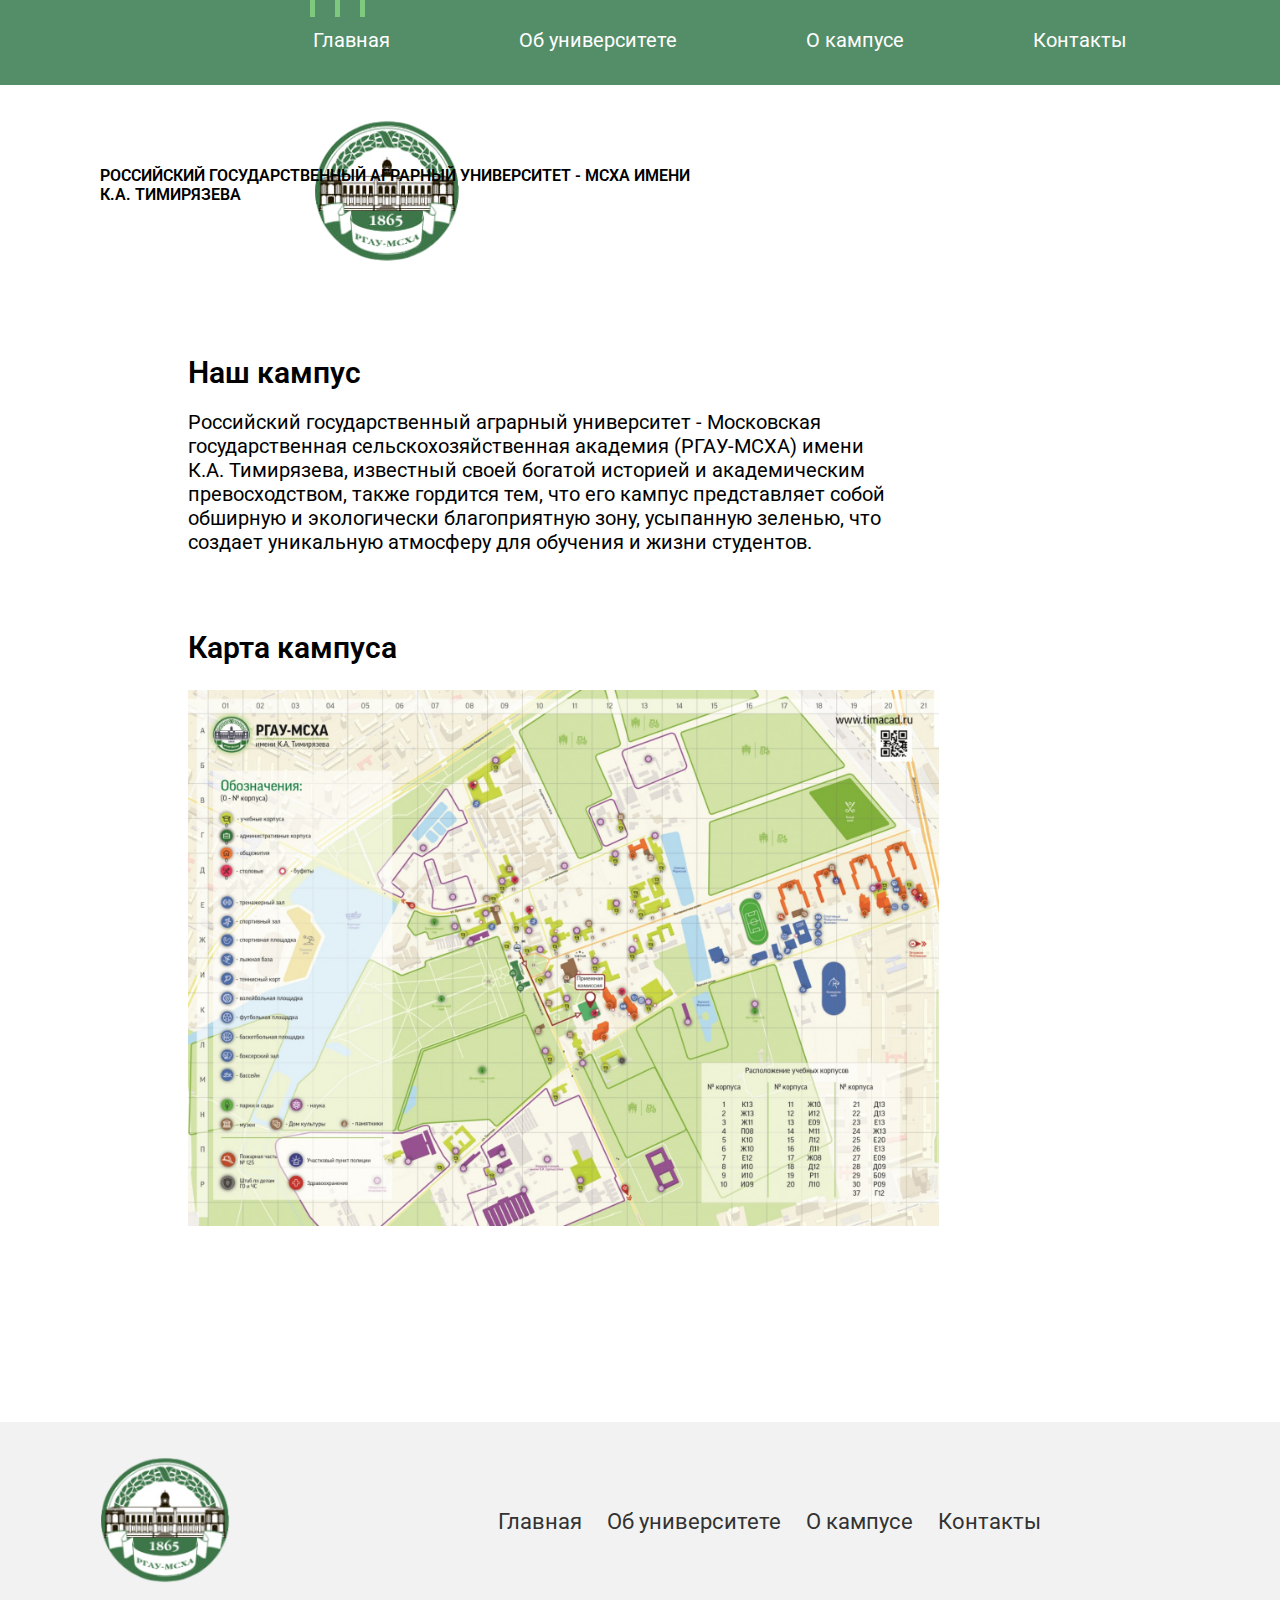
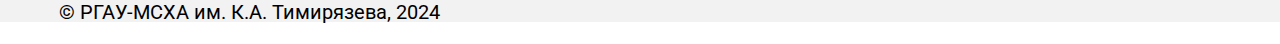
<file: index.html>
<!DOCTYPE html>
<html lang="en">
<head>
  <meta charset="UTF-8">
  <meta name="viewport" content="width=device-width, initial-scale=1.0">
  <title>Ознакомление с кампусом - РГАУ-МСХА имени К.А. Тимирязева</title>
  <link rel="stylesheet" href="style.css">
  <link rel="preconnect" href="https://fonts.googleapis.com">
  <link rel="preconnect" href="https://fonts.gstatic.com" crossorigin>
  <link href="https://fonts.googleapis.com/css2?family=Roboto&display=swap" rel="stylesheet">
</head>
<body>
  <div class="page">
    <header>
      <div class="grass-container">
        <div class="grass"></div>
        <div class="grass"></div>
        <div class="grass"></div>
   </div>
      <nav>
        <a href="index.html">Главная</a>
        <a href="page2.html">Об университете</a>
        <a href="page3.html">О кампусе</a>
        <a href="page4.html">Контакты</a>
      </nav>
    </header>
    <div class="after_header">
      <div class="logo">
        <img src="img\Removal-953.png" alt="крутая картинца чисто топчик">
      </div>
      <div class="logo_text">
        <p>
          РОССИЙСКИЙ ГОСУДАРСТВЕННЫЙ АГРАРНЫЙ УНИВЕРСИТЕТ - МСХА ИМЕНИ К.А. ТИМИРЯЗЕВА
        </p>
      </div>

    </div>
    
    <div class="campus_info">
      <h1>
        Наш кампус
      </h1>
      <div class="campus_text">
        <p>Российский государственный аграрный университет - Московская государственная сельскохозяйственная академия (РГАУ-МСХА) имени К.А. Тимирязева, 
          известный своей богатой историей и академическим превосходством, также гордится тем, что его кампус представляет собой обширную и 
          экологически благоприятную зону, усыпанную зеленью, что создает уникальную атмосферу для обучения и жизни студентов.</p>
       </div>
    </div>

    <div class="campus_map">
      <h2>Карта кампуса</h2>
      <div class="map_img">
        <img class="map_img1" src="img/timacad_map.jpg" alt="карта кампуса" onclick="openFullscreen(this)">
      </div>
    </div>
  
    
    <footer>
      <div class="logo1">
        <img src="img/Removal-953.png" alt="Логотип">
      </div>
      <div class="menu">
        <ul>
          <li><a href="index.html">Главная</a></li>
          <li><a href="page2.html">Об университете</a></li>
          <li><a href="page3.html">О кампусе</a></li>
          <li><a href="page4.html">Контакты</a></li>
        </ul>
      </div>
      <div class="copyright">
        <p>© РГАУ-МСХА им. К.А. Тимирязева, 2024</p>
      </div>
    </footer>
    
  
    <div id="imageModal" class="modal" onclick="closeModal()">
      <span class="close">&times;</span>
      <img class="modal-content" id="modalImg">
    </div>
  </div>
  
  <div id="fullscreenContainer" class="fullscreen" style="display: none;">
    <img id="fullscreenImg" src="img/timacad_map.jpg" alt="Открытое изображение">
  </div>

  <script>
    function openFullscreen(img) {
        var fullscreenContainer = document.getElementById('fullscreenContainer');
        var fullscreenImg = document.getElementById('fullscreenImg');
        fullscreenImg.src = img.src;
        fullscreenContainer.style.display = 'flex';
        document.body.style.overflow = 'hidden'; // чтобы запретить прокрутку страницы
    }

    document.getElementById('fullscreenContainer').addEventListener('click', function () {
        this.style.display = 'none';
        document.body.style.overflow = 'auto'; // возвращаем прокрутку обратно
    });
</script>
</body>
</html>
</file>
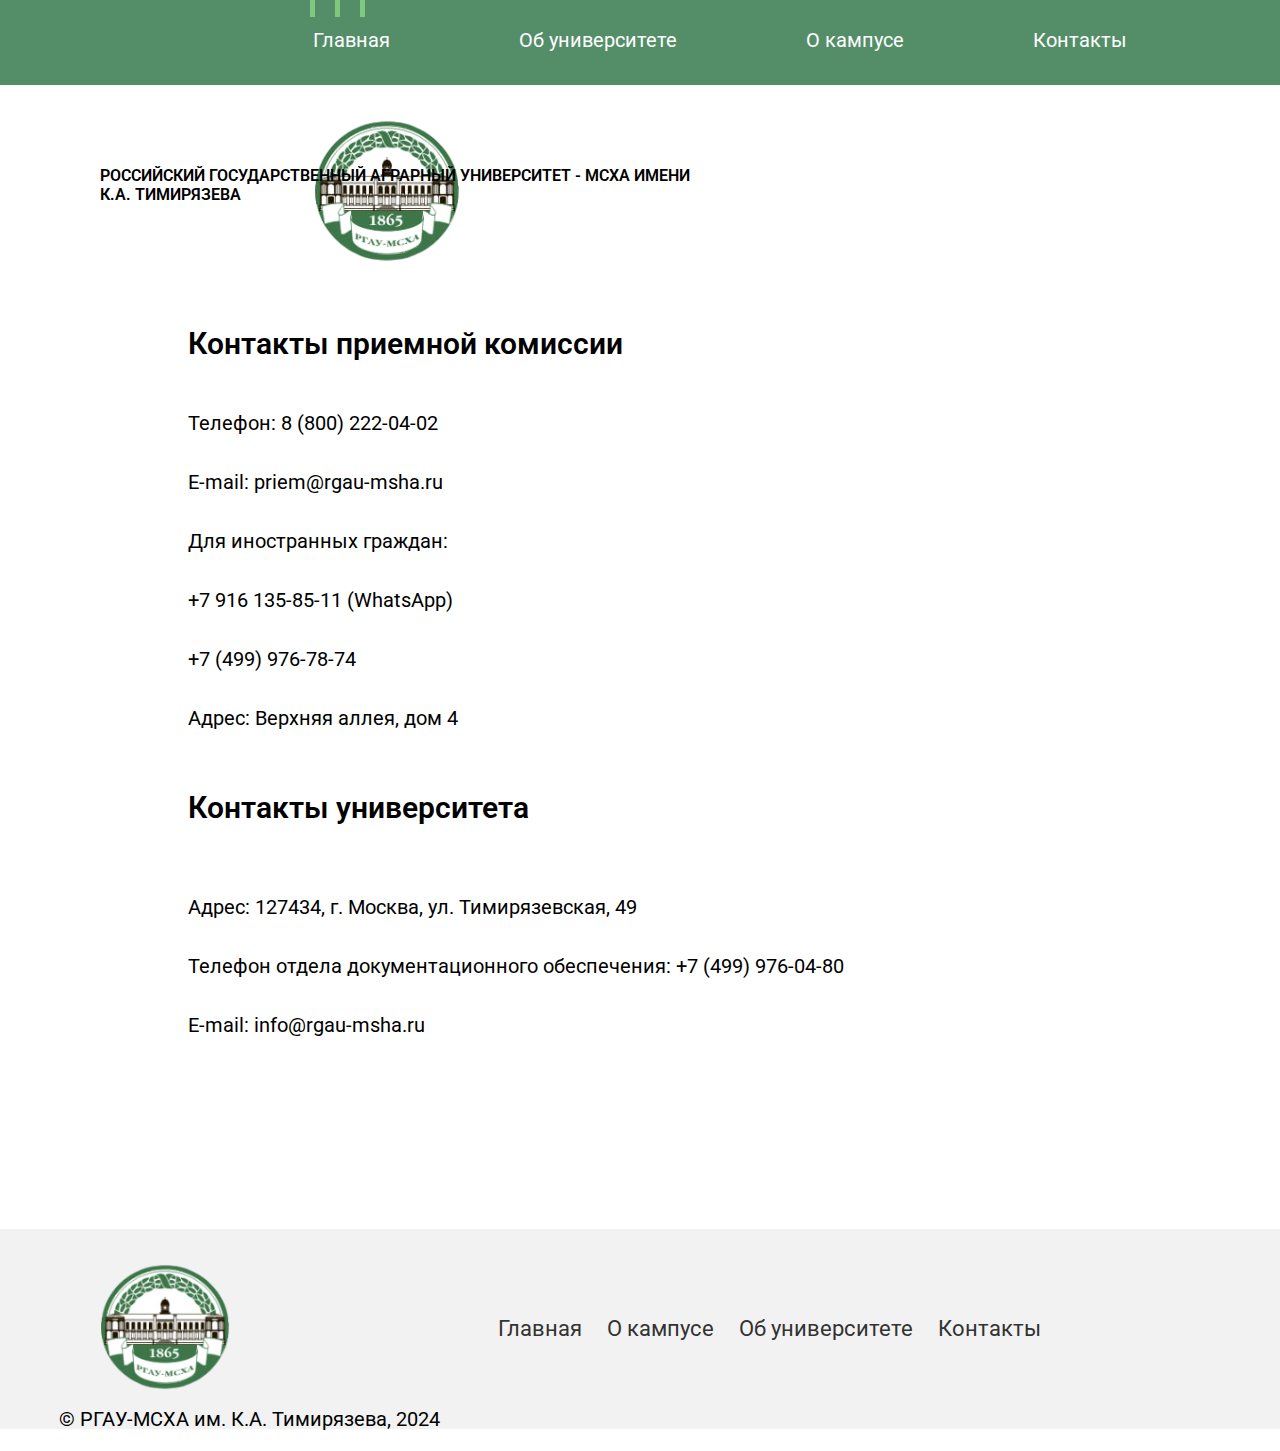
<file: page4.html>
<!DOCTYPE html>
<html lang="en">
<head>
  <meta charset="UTF-8">
  <meta name="viewport" content="width=device-width, initial-scale=1.0">
  <title>Ознакомление с кампусом - РГАУ-МСХА имени К.А. Тимирязева</title>
  <link rel="stylesheet" href="style.css">
  <link rel="preconnect" href="https://fonts.googleapis.com">
  <link rel="preconnect" href="https://fonts.gstatic.com" crossorigin>
  <link href="https://fonts.googleapis.com/css2?family=Roboto&display=swap" rel="stylesheet">
</head>
<body>
  <div class="page">
    <header>
        <div class="grass-container">
            <div class="grass"></div>
            <div class="grass"></div>
            <div class="grass"></div>
       </div>
      <nav>
        <a href="index.html">Главная</a>
        <a href="page2.html">Об университете</a>
        <a href="page3.html">О кампусе</a>
        <a href="page4.html">Контакты</a>
      </nav>
    </header>
    <div class="after_header">
      <div class="logo">
        <img src="img\Removal-953.png" alt="крутая картинца чисто топчик">
      </div>
      <div class="logo_text">
        <p>
          РОССИЙСКИЙ ГОСУДАРСТВЕННЫЙ АГРАРНЫЙ УНИВЕРСИТЕТ - МСХА ИМЕНИ К.А. ТИМИРЯЗЕВА
        </p>
      </div>
    </div>

   <div class="page4_info">
        <h5>
            Контакты приемной комиссии 
        </h5>
        <div class="com_info">
            <p>Телефон: 8 (800) 222-04-02</p>
            <p>E-mail: priem@rgau-msha.ru</p>
            <p>Для иностранных граждан:</p>
            <p>+7 916 135-85-11 (WhatsApp)</p>
            <p>+7 (499) 976-78-74</p>
            <p>Адрес: Верхняя аллея, дом 4</p>
        </div>

        <h6>
            Контакты университета
        </h6>
        <div class="uni_info">
            <p>Адрес: 127434, г. Москва, ул. Тимирязевская, 49</p>
            <p>Телефон отдела документационного обеспечения: +7 (499) 976-04-80</p>
            <p>E-mail: info@rgau-msha.ru</p>
        </div>
   </div> 
   
    
    <footer>
      <div class="logo1">
        <img src="img/Removal-953.png" alt="Логотип">
      </div>
      <div class="menu">
        <ul>
          <li><a href="index.html">Главная</a></li>
          <li><a href="page2.html">О кампусе</a></li>
          <li><a href="page3.html">Об университете</a></li>
          <li><a href="page4.html">Контакты</a></li>
        </ul>
      </div>
      <div class="copyright">
        <p>© РГАУ-МСХА им. К.А. Тимирязева, 2024</p>
      </div>
    </footer>

    
  
</body>
</html>
</file>
<file: style.css>
.page {
        width: 1440px;
        margin: auto;
    }
    body {
      font-family: 'Roboto', sans-serif;
      margin: 0;
      padding: 0;
    }
    header {
      background: #548E69;
      color: #333;
      height: 85px;
      text-align: center;
    }
    .logo {
        margin-left: 314px;
        margin-top: 35px;
    }
    .logo_text {
        position: absolute;
        right: 580px;
        top: 150px;
        font-weight: 600;
        font-size: 22;
        width: 600px;
    }

    nav {
      color: #fff;
      text-align: center;
      padding: 28px;
    }
    nav a {
      color: #fff;
      text-decoration: none;
      font-size: 20px;
      margin-right: 125px
    }
    nav a:last-child {
        margin-right: 0;
    }
    h1 {
        font-size: 30px;
        font-weight: 600;
    }
    h2 {
        font-size: 30px;
        font-weight: 600;
    }
    h3 {
        margin-top: 60px;
        font-size: 30px;
        font-weight: 600;
        margin-left: 188px;
    }
    h4 {
        margin-top: 60px;
        font-size: 30px;
        font-weight: 600;
    }
    h5 {
        margin-top: 60px;
        font-size: 30px;
        font-weight: 600;
    }
    h6 {
    
        margin-top: 60px;
        font-size: 30px;
        font-weight: 600;

    }
    .campus_info {
        width: 700px;
        height: 250px;
        font-size: 20px;
        margin-top: 89px;
        margin-left: 188px;
    }
    .campus_map {
        margin-left: 188px;
    }
    .map_img1 {
        width: 60%;
    }  
    .section {
      padding: 20px;
    }
    .footer {
      background: #333;
      color: #fff;
      text-align: center;
      padding: 10px;
      bottom: 0;
      width: 100%;
    }
    .centered-image {
      display: block;
      margin: auto;
      max-width: 80%;
      cursor: pointer;
    }
    .modal {
      display: none;
      position: fixed; 
      z-index: 1;
      left: 0;
      top: 0;
      width: 100%;
      height: 100%;
      overflow: auto;
      background-color: rgba(0, 0, 0, 0.9);
    }
    .modal-content {
      margin: 10% auto;
      display: block;
      max-width: 80%;
    }
    .fullscreen {
        position: fixed;
        top: 0;
        left: 0;
        width: 100%;
        height: 100%;
        background-color: rgba(0, 0, 0, 0.7);
        display: flex;
        justify-content: center;
        align-items: center;
        z-index: 9999;
    }
    .fullscreen img {
        max-width: 90%;
        max-height: 90%;
    }
    footer {
        display: flex;
        justify-content: space-between;
        align-items: center;
        height: 200px;
        background-color: #f2f2f2;
        margin-top: 192px;
      }
      
      footer .logo1 img {
        width: 130px;
        height: auto;
        margin-left: 100px;
      }
      
      footer .menu ul {
        list-style-type: none;
        padding: 0;
        margin-left: 250px;
        font-size: 22px;
      }

      li:hover{
        font-weight: bold;
      }

      
      footer .menu ul li {
        display: inline;
        margin-right: 20px;
      }
      
      footer .menu ul li:last-child {
        margin-right: 0;
      }
      
      footer .menu ul li a {
        text-decoration: none;
        color: #333;
      }
      
      footer .copyright {
        position: relative; 
        top: 90px;
        right: 1000px;
        text-align: left;
        font-size: 20px;
      }
      .page2_images {
        margin-top: 100px;
      }

      .page2_info {
        width: 1260px;
      }
      .page2_text {
        font-size: 20px;
        margin-top: 100px;
        margin-left: 188px;
      }

      .page2_img1 {
        position: absolute;
        right: 400px;
      }
      .page2_img2 {
        margin-left: 188px;
      }
      .img11 {
        width: 500px;
        height: 280px;
      }
      .img22 {
        width: 500px;
        height: auto;
      }

      .page3_info {
        width: 500px;
        margin-left: 188px;
      }
      .page3_text {
        font-size: 20px;
      }
      .page3_img1{
        position: absolute;
        top: 389px;
        right: 200px;
      }
      .img33{
        width: 525px;
        height: auto;
      }
      .page3_img2{
        position: absolute;
      }
      .page3_text2 {
        font-size: 20px;
        margin-top: 100px;
      }
      .page3_img2{
        position: absolute;
        top: 800px;
        right: 200px;
      }
      .img44 {
        width: 525px;
        height: 350px;
      }
      .page4_info{
        margin-left: 188px;
      }
      .com_info p{
        margin-top: 35px;
        font-size: 20px;
      }
      .uni_info p{
        margin-top: 35px;
        font-size: 20px;
      }
      .grass-container {
        position: absolute;
        bottom: 883px;
        left: 300px;
        display: flex;
        justify-content: center;
        align-items: flex-end;
        padding-top: 50px;
        height: 60px;
      }
        .grass {
        background-color: #7fc97f;
        width: 5px;
        height: 60px;
        margin: 0 10px;
        animation: sway 1s infinite alternate;
        transform-origin: bottom center;
      }
        @keyframes sway {
        to {
            transform: scaleY(0.95) rotateZ(10deg);
        }
      }
</file>
